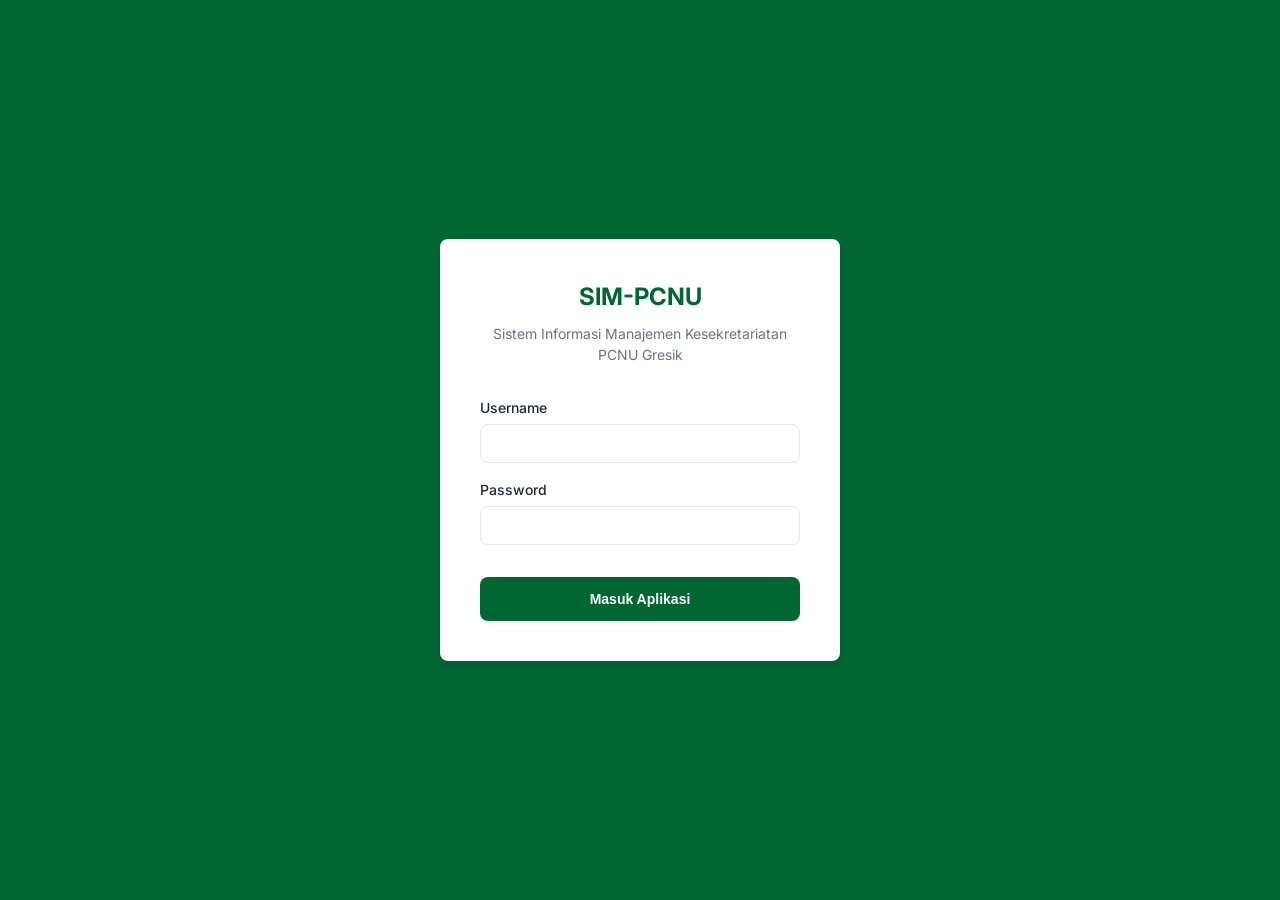
<file: index.html>
<!DOCTYPE html>
<html lang="id">
<head>
    <meta charset="UTF-8">
    <meta name="viewport" content="width=device-width, initial-scale=1.0">
    <title>Dashboard - SIM PCNU Gresik</title>
    <link rel="stylesheet" href="css/style.css">
</head>
<body>

    <div class="app-container">
        <!-- SIDEBAR -->
        <aside class="sidebar">
            <div class="sidebar-header">
                SIM-PCNU Gresik
            </div>
            <ul class="nav-menu">
                <li><a href="index.html" class="active">📊 Dashboard</a></li>
                <li><a href="mwcnu.html">🏢 Data MWCNU</a></li>
                <li><a href="ranting.html">🏠 Data Ranting NU</a></li>
                <li><a href="surat.html">✉️ Arsip Surat</a></li>
            </ul>
        </aside>

        <!-- MAIN CONTENT -->
        <main class="main-content">
            <header class="topbar">
                <div class="page-title">
                    <h2 style="font-size: 18px;">Dashboard Statistik</h2>
                </div>
                <div class="user-profile" style="display: flex; align-items: center; gap: 16px;">
                    <div style="text-align: right;">
                        <div id="user_name" style="font-weight: 600; font-size: 14px;">Admin</div>
                        <div id="user_role" style="font-size: 12px; color: var(--text-muted);">Role</div>
                    </div>
                    <button onclick="logout()" class="btn" style="background: #F3F4F6; color: var(--danger);">Keluar</button>
                </div>
            </header>

            <section class="content-area">
                
                <div class="grid-4">
                    <div class="card">
                        <div class="card-title">Surat Masuk</div>
                        <div class="card-value" id="val_surat_masuk">...</div>
                    </div>
                    <div class="card">
                        <div class="card-title">Surat Keluar</div>
                        <div class="card-value" id="val_surat_keluar">...</div>
                    </div>
                    <div class="card">
                        <div class="card-title">Total MWCNU</div>
                        <div class="card-value" id="val_mwc">...</div>
                    </div>
                    <div class="card">
                        <div class="card-title">Total Ranting NU</div>
                        <div class="card-value" id="val_ranting">...</div>
                    </div>
                </div>

                <div class="card">
                    <h3 style="margin-bottom: 16px;">Selamat Datang di SIM-PCNU Gresik</h3>
                    <p style="color: var(--text-muted);">Sistem Informasi Manajemen Kesekretariatan. Gunakan menu di sidebar sebelah kiri untuk mulai mengelola data organisasi dan pengarsipan surat.</p>
                </div>

            </section>
        </main>
    </div>

    <script src="js/api.js"></script>
    <script>
        checkAuth(); // Proteksi Halaman

        // Load Dashboard Data
        async function loadDashboard() {
            const res = await fetchAPI('get_dashboard');
            if(res && res.success) {
                document.getElementById('val_surat_masuk').innerText = res.data.surat_masuk;
                document.getElementById('val_surat_keluar').innerText = res.data.surat_keluar;
                document.getElementById('val_mwc').innerText = res.data.mwcnu;
                document.getElementById('val_ranting').innerText = res.data.ranting;
            } else {
                showToast("Gagal memuat statistik", true);
            }
        }

        // Eksekusi saat halaman siap
        window.addEventListener('DOMContentLoaded', loadDashboard);
    </script>
</body>
</html>
</file>
<file: css/style.css>
/* ========================================================
   DESIGN SYSTEM - SIM-PCNU GRESIK
======================================================== */
@import url('https://fonts.googleapis.com/css2?family=Inter:wght@400;500;600;700&display=swap');

:root {
  /* Colors */
  --primary: #006633;
  --primary-hover: #004d26;
  --secondary: #F39C12;
  --bg-body: #F4F7F6;
  --bg-surface: #FFFFFF;
  --text-main: #1F2937;
  --text-muted: #6B7280;
  --danger: #EF4444;
  --success: #10B981;
  --border: #E5E7EB;
  
  /* Spacing & Radius */
  --radius: 8px;
  --shadow: 0 4px 6px -1px rgba(0, 0, 0, 0.1);
  --shadow-lg: 0 10px 15px -3px rgba(0, 0, 0, 0.1);
}

* { box-sizing: border-box; margin: 0; padding: 0; }

body {
  font-family: 'Inter', sans-serif;
  background-color: var(--bg-body);
  color: var(--text-main);
  line-height: 1.5;
}

/* LAYOUTING */
.app-container { display: flex; min-height: 100vh; }
.sidebar {
  width: 260px; background-color: var(--primary); color: white;
  display: flex; flex-direction: column; transition: 0.3s;
}
.sidebar-header { padding: 24px; font-size: 20px; font-weight: 700; border-bottom: 1px solid rgba(255,255,255,0.1); }
.nav-menu { list-style: none; padding: 16px 0; flex-grow: 1; }
.nav-menu li a {
  display: flex; align-items: center; padding: 12px 24px; color: rgba(255,255,255,0.8);
  text-decoration: none; font-weight: 500; transition: 0.2s;
}
.nav-menu li a:hover, .nav-menu li a.active { background-color: var(--primary-hover); color: white; }

.main-content { flex-grow: 1; display: flex; flex-direction: column; overflow-x: hidden; }
.topbar {
  height: 70px; background: var(--bg-surface); border-bottom: 1px solid var(--border);
  display: flex; justify-content: space-between; align-items: center; padding: 0 32px;
}
.content-area { padding: 32px; flex-grow: 1; overflow-y: auto; }

/* COMPONENTS */
.card { background: var(--bg-surface); border-radius: var(--radius); padding: 24px; box-shadow: var(--shadow); }
.card-title { font-size: 16px; color: var(--text-muted); font-weight: 500; margin-bottom: 8px;}
.card-value { font-size: 32px; font-weight: 700; color: var(--primary); }

.grid-4 { display: grid; grid-template-columns: repeat(4, 1fr); gap: 24px; margin-bottom: 24px; }

/* BUTTONS & INPUTS */
.btn {
  padding: 10px 16px; border: none; border-radius: var(--radius); cursor: pointer;
  font-weight: 600; font-size: 14px; transition: 0.2s;
}
.btn-primary { background: var(--primary); color: white; }
.btn-primary:hover { background: var(--primary-hover); }
.btn:disabled { opacity: 0.6; cursor: not-allowed; }

.form-group { margin-bottom: 16px; }
.form-label { display: block; margin-bottom: 6px; font-size: 14px; font-weight: 500; color: var(--text-main); }
.form-control {
  width: 100%; padding: 10px 12px; border: 1px solid var(--border); border-radius: var(--radius);
  font-family: inherit; font-size: 14px; transition: 0.2s;
}
.form-control:focus { outline: none; border-color: var(--primary); box-shadow: 0 0 0 3px rgba(0,102,51,0.1); }

/* TOAST NOTIFICATION */
#toast {
  position: fixed; top: 24px; right: 24px; background: white; border-left: 4px solid var(--primary);
  padding: 16px 24px; border-radius: var(--radius); box-shadow: var(--shadow-lg);
  transform: translateX(150%); transition: transform 0.3s ease; z-index: 9999;
}
#toast.show { transform: translateX(0); }
#toast.error { border-left-color: var(--danger); }

/* SPINNER */
.spinner {
  border: 3px solid rgba(255,255,255,0.3); border-radius: 50%; border-top: 3px solid white;
  width: 16px; height: 16px; animation: spin 1s linear infinite; display: inline-block; vertical-align: middle;
}
@keyframes spin { 0% { transform: rotate(0deg); } 100% { transform: rotate(360deg); } }
</file>
